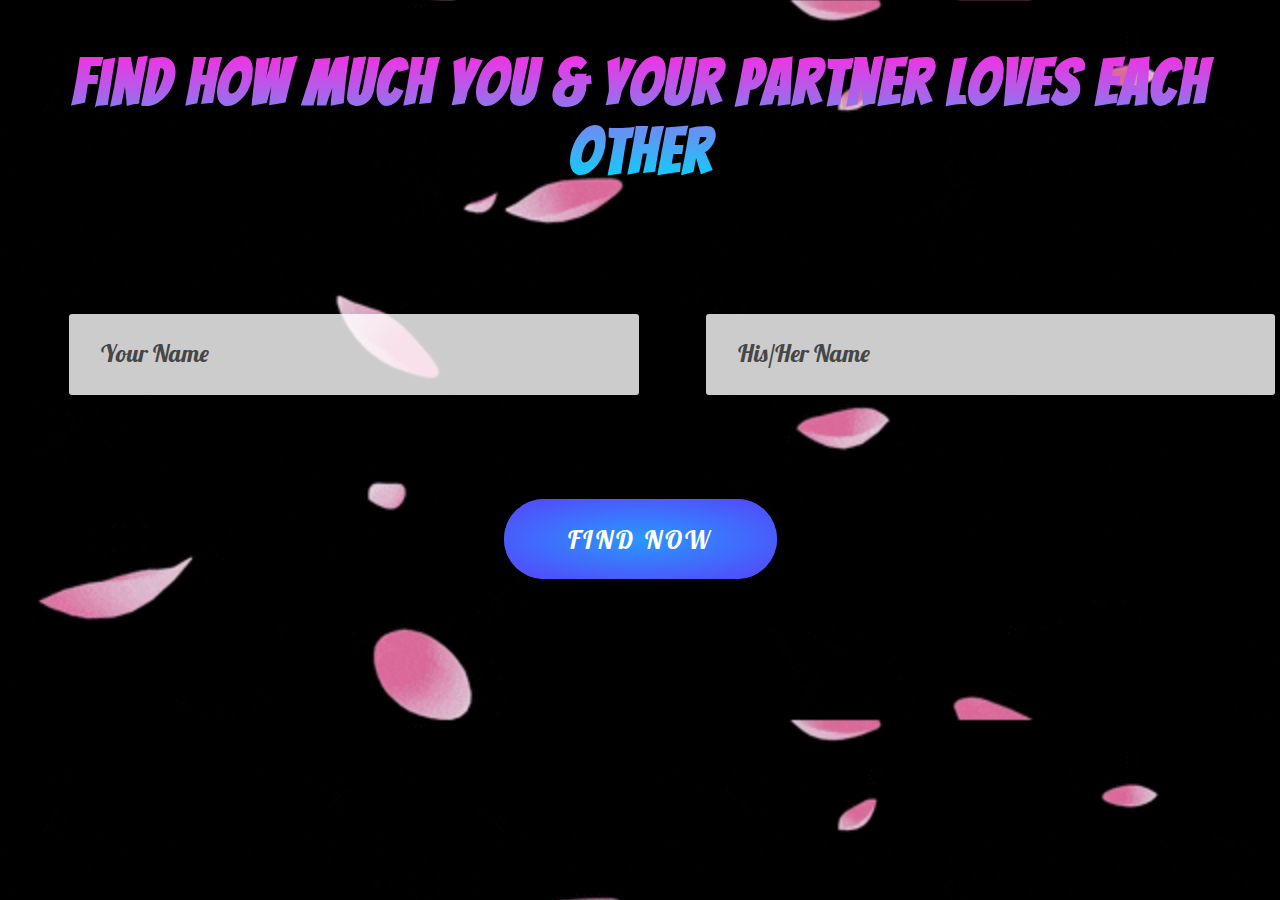
<file: index.html>
<!DOCTYPE html>
<html lang="en">
<head>
    <meta charset="UTF-8">
    <meta name="viewport" content="width=device-width, initial-scale=1.0">
    <meta http-equiv="X-UA-Compatible" content="ie=edge">
    <title>Love Calculator</title>
    <link rel="stylesheet" href="./style.css">
    <link href="https://fonts.googleapis.com/css?family=Lobster&display=swap" rel="stylesheet">
    <link href="https://fonts.googleapis.com/css?family=Bangers&display=swap" rel="stylesheet">
</head>
<body id="body">
    <h1>Find how much you & Your partner loves each other</h1>
    <form action="#popup">
        <div class="container row-test">

            <div class="div1 col-1-of-2">
                <input type="text" name="your-name" id="your-name" placeholder="Your Name" class="form-input" required>
                <label for="your-name" class="form-label">Your Name</label>
    
            </div>
            <div class="div1 col-1-of-2">
                <input type="text" name="your-name" id="h-name" placeholder="His/Her Name" class="form-input" required>
                <label for="his/her-name" class="form-label">His/Her Name</label>
            </div>
        </div>
        <div class="d1">
            <div class="p1"><button class="btn btn-white" >Find now</button></div>
        </div>
    </form>

    <div class="popup-1" id="popup">
            <div class="popup-card-1">
                <a href="#body" class="popup-close">&times;</a>
                <p>The First person loves the second person 100%</p> 
            </div>
          </div>
    


    
</body>
<footer>
    <script src="./index.js"></script>
</footer>
</html>
</file>
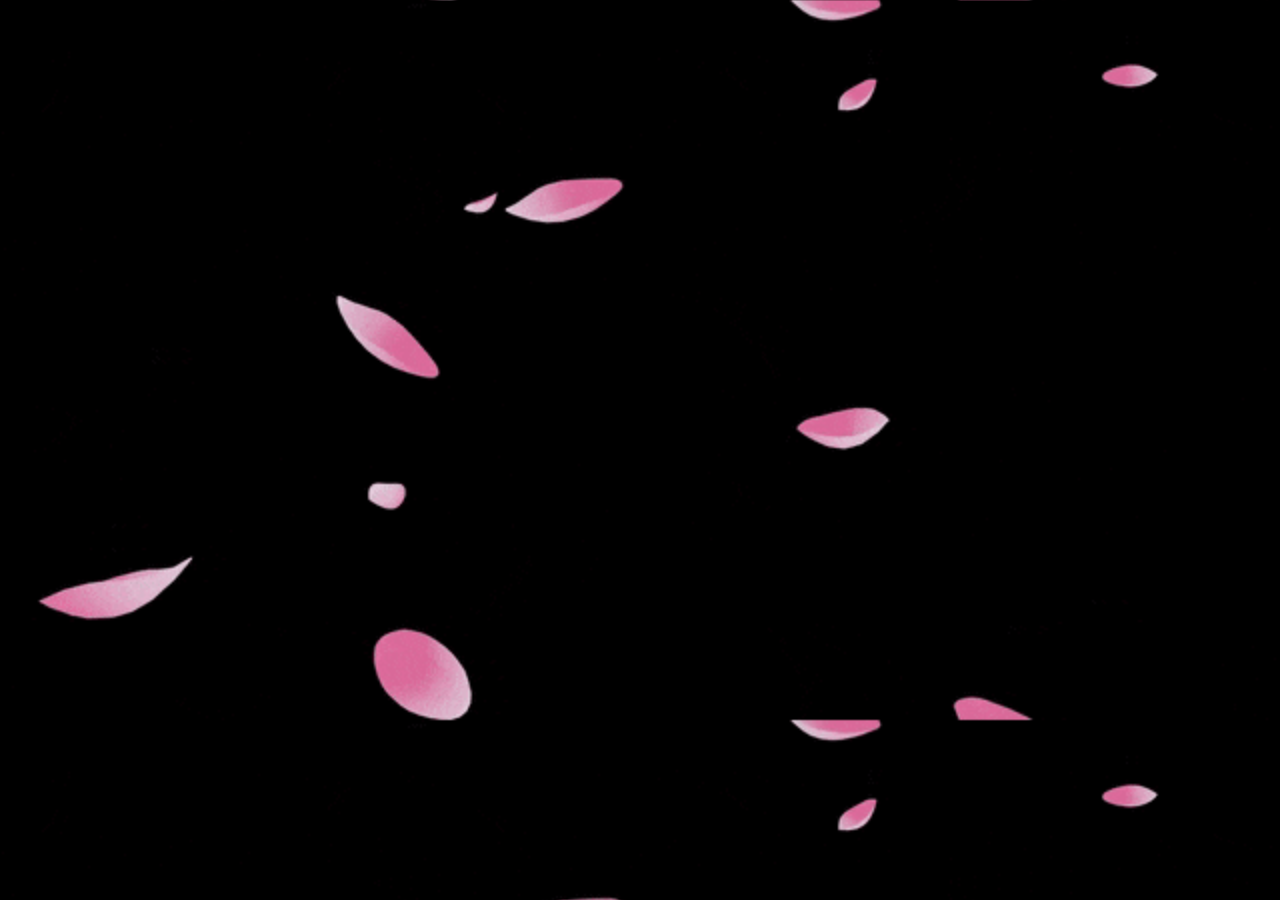
<file: next.html>
<!DOCTYPE html>
<html lang="en">
<head>
    <meta charset="UTF-8">
    <meta name="viewport" content="width=device-width, initial-scale=1.0">
    <meta http-equiv="X-UA-Compatible" content="ie=edge">
    <title>Document</title>
    <link rel="stylesheet" href="./style.css">
</head>
<body>
    <div class="d1">
        <div class="d">

        </div>
    </div>        
</body>
<footer>
    <script src="./index.js"></script>
</footer>
</html>
</file>
<file: style.css>
body{
    font-family: Verdana, Tahoma, sans-serif;
    background-image: url(./bg.gif);
    background-size: cover;
    text-align: center;
    font-family: 'Lobster', cursive;
}
.form-input{
    font-size: 1.5rem;
    padding: 1.5rem 2rem;
    border-radius: 3px;
    background-color: rgba(255, 255, 255, 0.8);
    border: none;
    width: 100%;
    font-family: inherit;
    border-bottom: 3px solid transparent;
    transition: all 0.3s;
    display: inline-block;
    color: rgb(100, 100, 100);
}
.form-input::-webkit-input-placeholder{
    color: rgb(70, 70, 70);
}
.form-label{
    font-size: 1.2rem;
    font-weight: 400;
    margin-left: 2rem;
    margin-top: 1rem;
    display: block;
    transition: all .3s;
    color: rgb(255, 255, 255);
}
.form-input:focus{
    outline: none;
    box-shadow: 0 1rem 2rem rgba(0, 0, 0, 0.35);
    border-bottom: 3px solid #2998ff;
    transform: scale(1.05) translateY(-4px);
}
.form-input:focus:invalid {
    border-bottom: 3px solid #ff2929 ;
}
.form-input:placeholder-shown + .form-label{
    opacity: 0;
    visibility: hidden;
    transform: translateY(-4rem)
}
.row-test{
    max-width: 100%;
    margin: 0 auto ;
}
.row-test:not(:last-child){
margin-top: 8rem;
}
.col-1-of-2{
    width: 40%;
    display: inline-block
}
.col-1-of-2:not(:last-child){
    margin-right: 8rem;
}
.row-test::after{
    content: "";
    display: table;
    clear: both;
}
h1{
    background-image: linear-gradient(  rgb(255, 41, 226) , rgb(1, 215, 253)) ;
    -webkit-background-clip: text;
    color: transparent;
    font-size: 4rem;
    margin-bottom:4rem;
    transition: all 0.4s;
    margin-top: 3rem;
    font-family: 'Bangers', cursive;
    letter-spacing: 2px
}
h1:hover{
    transform: skewY(2deg) skewX(15deg);
    text-shadow: .5rem 1rem 2rem rgba(255, 255, 255, 0.4);
    cursor: pointer;
}
.btn{
      text-transform: uppercase;
      text-decoration: none;
      padding: 1.5rem 4rem;
      display: inline-block;
      border-radius: 10rem;
      position: relative;
      font-size: 1.6rem;
      border: none;
      cursor: pointer;
      margin-top: 4rem;
      font-family: 'Lobster', cursive;
      letter-spacing: 3px;
  }
  .btn:hover{
      transform: translateY(-3px);
      box-shadow: 0 1rem 2rem rgba(0, 0, 0)
  }
  .btn:active{
      transform: translateY(-1px);
      box-shadow: 0 0.5rem 1rem rgba(0, 0, 0, .7)
  }
  .btn-white{
        background-image: radial-gradient( #2998ff , #5643fa) ;
        color: #fff;
  }
  .btn::after{
    content: "";
    display: inline-block;
    height: 100%;
    width: 100%;
    border-radius: 10rem;
    position: absolute;
    top: 0;
    left: 0;
    z-index: -1;
    transition: all .4s
}
.btn-white::after{
    background-image: radial-gradient( #2998ff , #5643fa) ;
    color: #fff;}
.btn:hover::after{
    transform: scaleX(1.4) scaleY(1.6);
    opacity: 0;
}

p{
    font: 2em sans-serif;
    width: 40%;
    margin-top: 20%;
    color:black ;
    margin-left: 3rem;
    font-family: 'Lobster', cursive;
}
.popup-close:link, .popup-close:visited{
    text-decoration: none;
    font-size: 2.5rem;
    position: absolute;
    top: 2.5rem;
     right: 2.5rem;
    display: inline-block;
    -webkit-background-clip: text;
    background-image: linear-gradient( to right bottom , rgba(255,185,45) , rgba(255,119,48)) ;
    color: transparent;
}
.popup-close:hover{
    background-image:  linear-gradient( to right bottom , #41295a , #2f0743) ;

}
.popup-1{
    height: 100vh;
    width: 100%;
    position: fixed;
    top: 0;
    left: 0;
    background-color: rgba(0, 0, 0, 0.5);
    z-index: 100;
    opacity: 0;
    visibility: hidden;
    transition: all .7s cubic-bezier(0.68, -0.55, 0.265, 1.55);
    backface-visibility: hidden
    
}
.popup-1:target{
    opacity: 1;
    visibility: visible;
}
.popup-1:target .popup-card-1 {
    opacity: 1;
    transform: translate(-50% ,-50%) scale(1);
}
.popup-card-1{
    width: 75%;
    height: 75%;
    background-color: #fff;
    box-shadow: 0 2rem 4rem rgba(0, 0, 0, 0.2);
    position: absolute;
    top: 50%;
    left: 50%;
    border-radius: 3px;
    display: table;
    overflow: hidden;
    transform: translate(-50% ,-50%) scale(.5);
    opacity: 0;
    transition: all 0.4s;
    backface-visibility: hidden;
    background-image: url(./popup-bg.jpg);
    background-size: cover;
}
</file>
